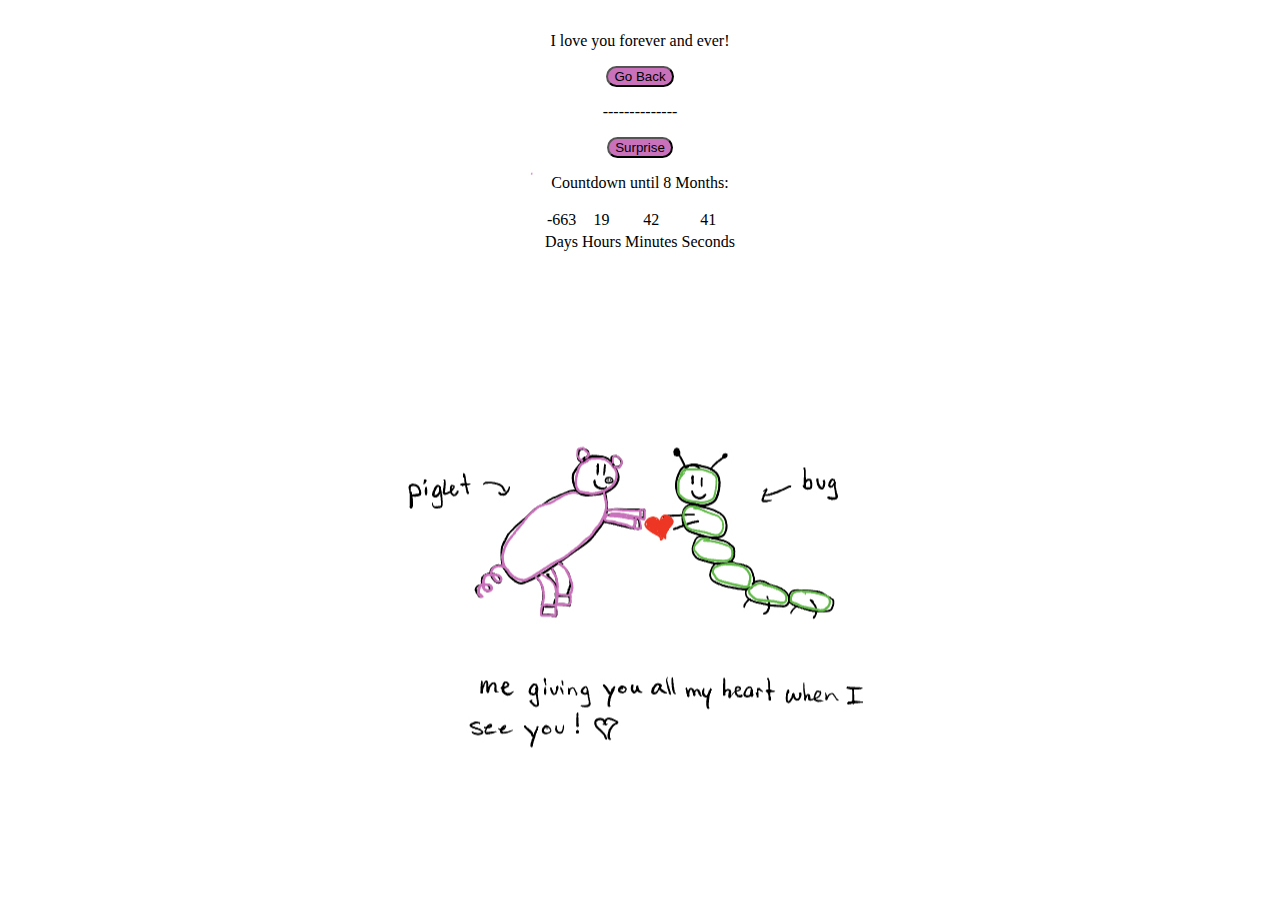
<file: countdown.html>
<!DOCTYPE html>
<html lang="en">
<head>
    <meta charset="UTF-8">
    <meta name="viewport" content="width=device-width, initial-scale=1.0">
    <meta http-equiv="X-UA-Compatible" content="IE=edge">
    <title>Hollybean</title>
    <link rel="stylesheet" href="stylesp2.css">

</head>
<body>
    <p>I love you forever and ever!</p>

    <a href="./index.html">
    <button style="font: size 20; background-color: #CA71BB; color: black; border-radius: 25px;">Go Back</button>
</a>
<p>--------------</p>
<a href="./eightmonth.html">
    <button style="font: size 25px; background-color: #CA71BB; color: black; border-radius: 25px;">Surprise</button>
</a>

<p>Countdown until 8 Months:</p>

<table id="countdown">
    <tr id="countdown-timer">
        <td><span id="days">x</span></td>
        <td><span id="hours">x</span></td>
        <td><span id="minutes">x</span></td>
        <td><span id="seconds">x</span></td>
    </tr>
    <tr id="countdown-labels">
        <td><span>Days</span></td>
        <td><span>Hours</span></td>
        <td><span>Minutes</span></td>
        <td><span>Seconds</span></td>
    </tr>
</table>

<script>
    const seeingHolly = new Date('september 30, 2024, 12:00:00');

    setCountdown(seeingHolly);

    setInterval(function() {
        setCountdown(seeingHolly);
    },1000)

    function setCountdown(countingDownTime){

        let now = new Date();
        let timeRemaining = countingDownTime - now;

        console.log(timeRemaining);

        let seconds = Math.floor(timeRemaining / 1000);
        let minutes = Math.floor(timeRemaining / (1000*60));
        let hours = Math.floor(timeRemaining / (1000*60*60));
        let days = Math.floor(timeRemaining / (1000*60*60*24));

        console.log(days, hours, minutes, seconds);
        
        let daysToDisplay = days;
        let hoursToDisplay = hours - ( days * 24 );
        let minutesToDisplay = minutes - ( hours * 60 );
        let secondsToDisplay = seconds - (minutes * 60 );

        console.log(daysToDisplay, hoursToDisplay, minutesToDisplay, secondsToDisplay);
        const daysEl = document.getElementById('days');
        const hoursEl = document.getElementById('hours');
        const minutesEl = document.getElementById('minutes');
        const secondsEl = document.getElementById('seconds');

        daysEl.textContent = daysToDisplay;
        hoursEl.textContent = hoursToDisplay;
        minutesEl.textContent = minutesToDisplay;
        secondsEl.textContent = secondsToDisplay;




    }
</script>
</body>
</html>
</file>
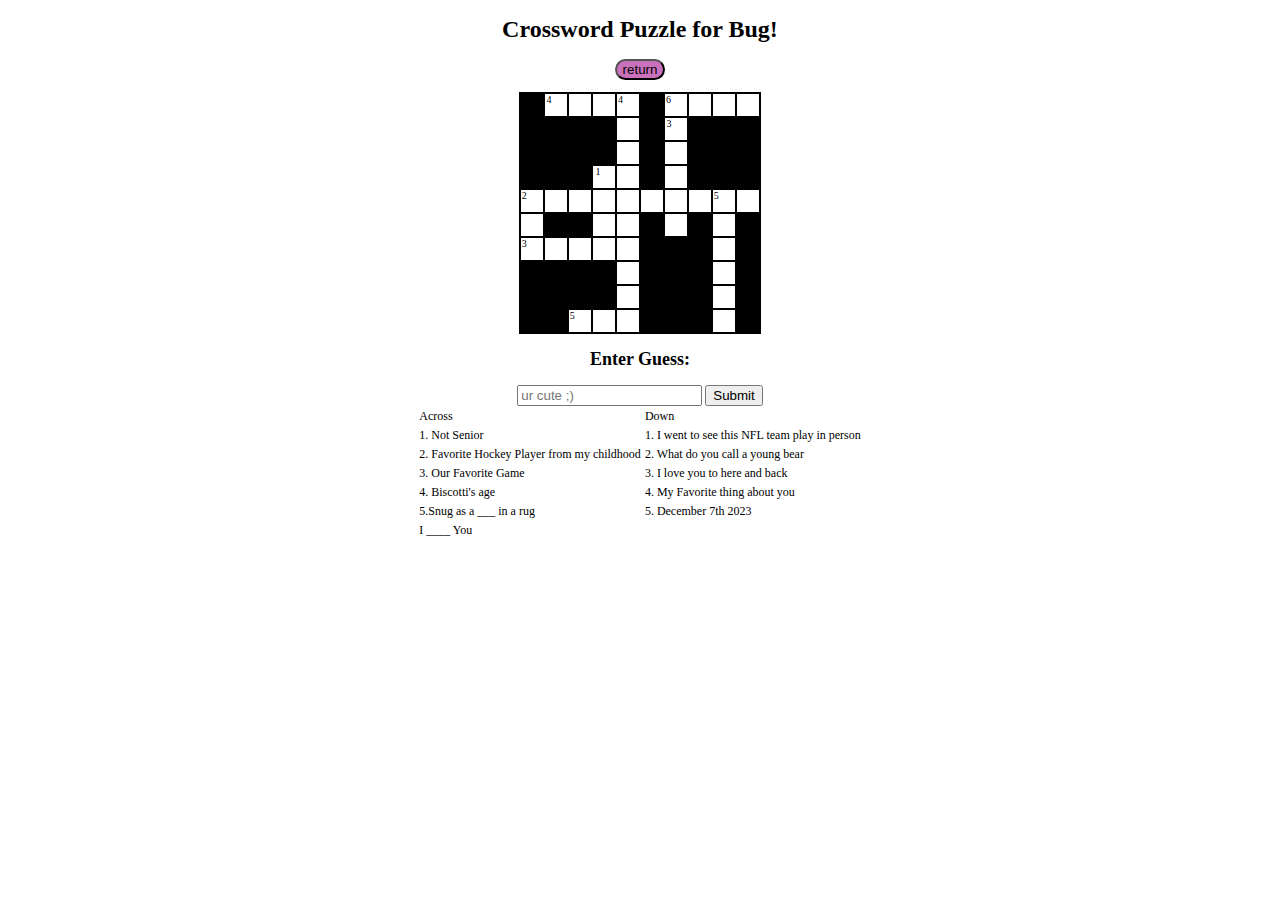
<file: crossword.html>
<!DOCTYPE html>
<html lang="en">
<head>
    <meta charset="UTF-8">
    <meta name="viewport" content="width=device-width, initial-scale=1.0">
    <title>Crossword</title>
    <link rel="stylesheet" href="crosswordstyles.css">

    <script>
        function checkAnswer(event) {
            event.preventDefault();
            let answer = "'" + document.querySelector("input").value.trim() + "'";

            for (let node of document.querySelectorAll("td")) {
                if (node.className.indexOf(answer) >= 0) {
                    node.style.color = "black";
                }
            }
            document.querySelector("input").value="";
        }
    </script>

</head>
<body>
    <h1>Crossword Puzzle for Bug!</h1>
    <p>
        <a href="./countdown.html">
            <button style="font-size: 20; background-color: #CA71BB; color: black; border-radius: 25px;">return</button>
        </a>
    </p>
    <table class="table1">
        <tr>
            <td></td>
            <td class="'five'"><sup>4</sup>F</td>
            <td class="'five'">I</td>
            <td class="'five'">V</td>
            <td class="'everything' 'five'"><sup>4</sup>E</td>
            <td></td>
            <td class="'love'"><sup>6</sup>L</td>
            <td class="'love'">O</td>
            <td class="'love'">V</td>
            <td class="'love'">E</td>
        </tr>
        <tr>
            <td></td>
            <td></td>

            <td></td>
            <td></td>
            <td class="'everything'">V</td>
            <td></td>
            <td class="'stars'"><sup>3</sup>S</td>
            <td></td>
            <td></td>
            <td></td>
        </tr>
        <tr>
            <td></td>
            <td></td>
            <td></td>
            <td></td>
            <td class="'everything'">E</td>
            <td></td>
            <td class="'stars'">T</td>
            <td></td>
            <td></td>
            <td></td>
        </tr>
        <tr>
            <td></td>
            <td></td>
            <td></td>
            <td class="'jets' 'jr'"><sup>1</sup>J</td>
            <td class="'everything' 'jr'">R</td>
            <td></td>
            <td class="'stars'">A</td>
            <td></td>
            <td></td>
            <td></td>
        </tr>
        <tr>
            <td class="'careyprice' 'cub'"><sup>2</sup>C</td>
            <td class="'careyprice'">A</td>
            <td class="'careyprice'">R</td>
            <td class="'jets' 'careyprice'">E</td>
            <td class="'careyprice' 'everything'">Y</td>
            <td class="'careyprice'">P</td>
            <td class="'careyprice' 'stars'">R</td>
            <td class="'careyprice'">I</td>
            <td class="'careyprice' 'cuddle'"><sup>5</sup>C</td>
            <td class="'careyprice'">E</td>
        </tr>
        <tr>
            <td class="'cub'">U</td>
            <td></td>
            <td></td>
            <td class="'jets'">T</td>
            <td class ="'everything'">T</td>
            <td></td>
            <td class="'stars'">S</td>
            <td></td>
            <td class="'cuddle'">U</td>
            <td></td>
        </tr>
        <tr>
            <td class="'bbss' 'cub'"><sup>3</sup>B</td>
            <td class="'bbss'">B</td>
            <td class="'bbss'">S</td>
            <td class="'jets' 'bbss'">S</td>
            <td class ="'everything'">H</td>
            <td></td>
            <td></td>
            <td></td>
            <td class ="'cuddle'">D</td>
            <td></td>
        </tr>
        <tr>
            <td></td>
            <td></td>
            <td></td>
            <td></td>
            <td class ="'everything'">I</td>
            <td></td>
            <td></td>
            <td></td>
            <td class ="'cuddle'">D</td>
            <td></td>
        </tr>
        <tr>
            <td></td>
            <td></td>
            <td></td>
            <td></td>
            <td class ="'everything'">N</td>
            <td></td>
            <td></td>
            <td></td>
            <td class ="'cuddle'">L</td>
            <td></td>
        </tr>
        <tr>
            <td></td>
            <td></td>
            <td class="'bug'"><sup>5</sup>B</td>
            <td class="'bug'">U</td>
            <td class ="'everything' 'bug'">G</td>
            <td></td>
            <td></td>
            <td></td>
            <td class ="'cuddle'">E</td>
            <td></td>
        </tr>
      
    </table>
    <h2>Enter Guess:</h2>
    <form onsubmit="checkAnswer(event)">
        <input type="text" placeholder="ur cute ;)" />
        <input type="submit" value="Submit" />
    </form>

    <table class="table2">
        <tr>
            <td>Across</td>
            <td>Down</td>
        </tr>
        <tr>
            <td>1. Not Senior</td>
            <td>1. I went to see this NFL team play in person</td>
        </tr>
        <tr>
            <td nowrap>2. Favorite Hockey Player from my childhood</td>
            <td>2. What do you call a young bear</td>


        </tr>
        <tr>
            <td nowrap>3. Our Favorite Game</td>
            <td>3. I love you to here and back</td>

        </tr>

        <tr>
            <td nowrap>4. Biscotti's age</td>

            <td>4. My Favorite thing about you</td>
        </tr>

        <tr>
            <td>5.Snug as a ___ in a rug</td>
            <td>5. December 7th 2023</td>
        </tr>

        <tr>
            <td>I ____ You</td>
        </tr>
    </table>
</body>
</html>
</file>
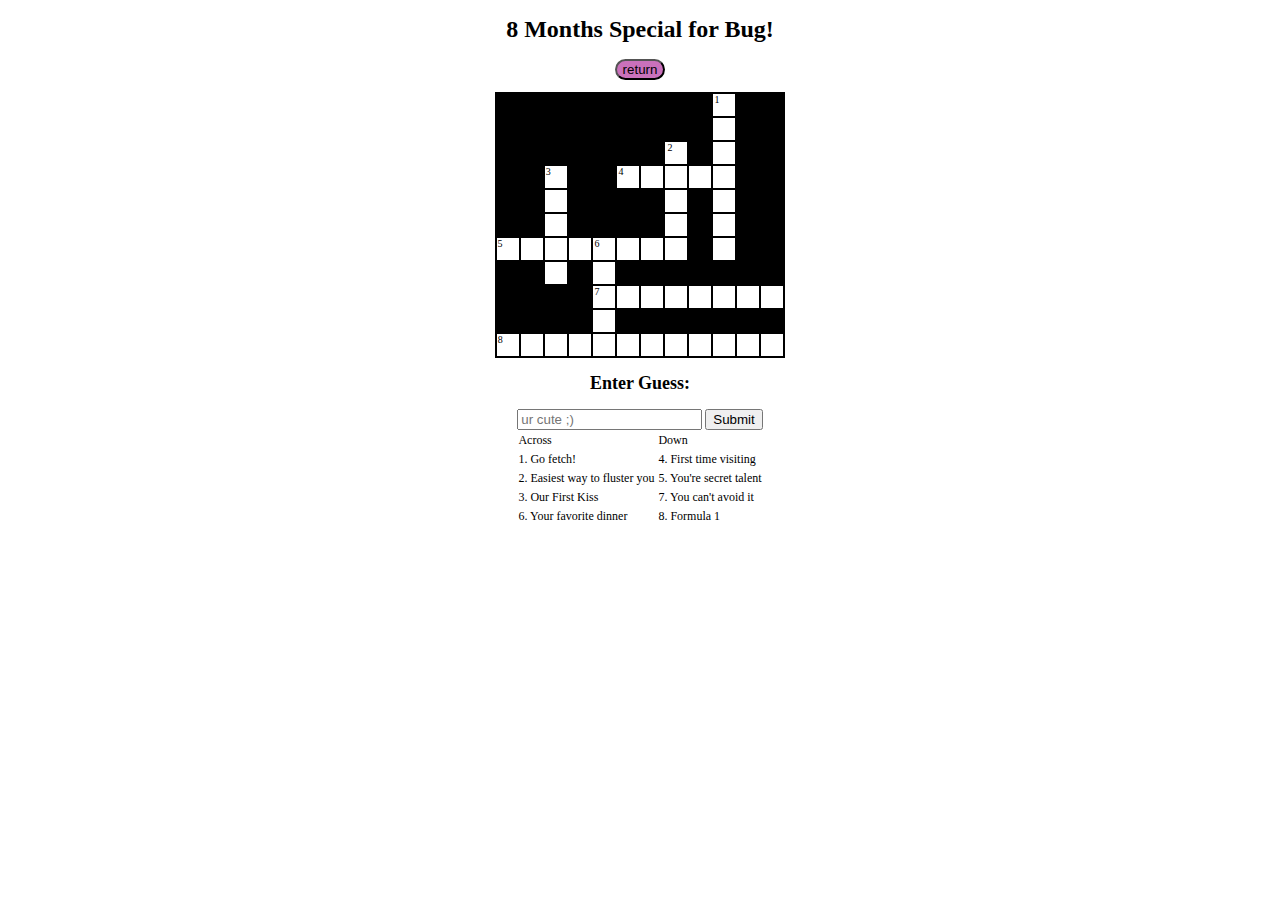
<file: eightmonth.html>
<!DOCTYPE html>
<html lang="en">
<head>
    <meta charset="UTF-8">
    <meta name="viewport" content="width=device-width, initial-scale=1.0">
    <title>Crossword</title>
    <link rel="stylesheet" href="crosswordstyles.css">

    <script>
        function checkAnswer(event) {
            event.preventDefault();
            let answer = "'" + document.querySelector("input").value.trim() + "'";

            for (let node of document.querySelectorAll("td")) {
                if (node.className.indexOf(answer) >= 0) {
                    node.style.color = "black";
                }
            }
            document.querySelector("input").value="";
        }
    </script>

</head>
<body>
    <h1>8 Months Special for Bug!</h1>
    <p>
        <a href="./countdown.html">
            <button style="font-size: 20; background-color: #CA71BB; color: black; border-radius: 25px;">return</button>
        </a>
    </p>
    <table class="table1">
        <tr>
            <td></td>
            <td></td>
            <td></td>            
            <td></td>
            <td></td>
            <td></td>
            <td></td>
            <td></td>
            <td></td>
            <td class="'frisbee'"><sup>1</sup>F</td>
            <td></td>
            <td></td>




        </tr>
        <tr>
            <td></td>
            <td></td>
            <td></td>
            <td></td>
            <td></td>
            <td></td>
            <td></td>
            <td></td>
            <td></td>
            <td class="'frisbee'">R</td>
            <td></td>
            <td></td>
        </tr>
        <tr>
            <td></td>
            <td></td>
            <td></td>
            <td></td>
            <td></td>
            <td></td>
            <td></td>
            <td class="'jeans'"><sup>2</sup>J</td>
            <td></td>
            <td class="'frisbee'">I</td>
            <td></td>
            <td></td>

        </tr>
        <tr>
            <td></td>
            <td></td>
            <td class="'covid'"><sup>3</sup>C</td>
            <td></td>
            <td></td>
            <td class="'fleas'"><sup>4</sup>F</td>
            <td class="'fleas'">L</td>
            <td class="'jeans' 'fleas'">E</td>
            <td class="'fleas'">A</td>
            <td class="'fleas' 'frisbee'">S</td>
            <td></td>
            <td></td>

        </tr>
        <tr>
          
            <td></td>            
            <td></td>
            <td class="'covid'">O</td>
            <td></td>
            <td></td>
            <td></td>
            <td></td>
            <td class="'jeans'">A</td>
            <td></td>
            <td class="'frisbee'">B</td>
            <td></td>
            <td></td>

        



        </tr>
        <tr>
            <td></td>
            <td></td>
            <td class="'covid'">V</td>
            <td></td>
            <td></td>            
            <td></td>
            <td></td>
            <td class="'jeans'">N</td>
            <td></td>
            <td class="'frisbee'">E</td>
            <td></td>
            <td></td>



        </tr>
        <tr>
            <td class="'grippers'"><sup>5</sup>G</td>
            <td class="'grippers'">R</td>
            <td class="'grippers' 'covid'">I</td>
            <td class="'grippers'">P</td>
            <td class ="'pasta' 'grippers'"><sup>6</sup>P</td>
            <td class="'grippers'">E</td>
            <td class="'grippers'">R</td>
            <td class="'grippers' 'jeans'">S</td>
            <td></td>
            <td class="'frisbee'">E</td>            
            <td></td>
            <td></td>

        </tr>
        <tr>
            <td></td>
            <td></td>
            <td class="'covid'">D</td>
            <td></td>
            <td class="'pasta'">A</td>
            <td></td>
            <td></td>
            <td></td>
            <td></td>
            <td></td>
            <td></td>
            <td></td>

        </tr>
        <tr>
            <td></td>
            <td></td>
            <td></td>
            <td></td>
            <td class ="'pasta' 'socksoff'"><sup>7</sup>S</td>
            <td class="'socksoff'">O</td>
            <td class="'socksoff'">C</td>
            <td class="'socksoff'">K</td>
            <td class="'socksoff'">S</td>
            <td class="'socksoff'">O</td>
            <td class="'socksoff'">F</td>
            <td class="'socksoff'">F</td>


        </tr>
        <tr>
            <td></td>
            <td></td>
            <td></td>
            <td></td>
            <td class="'pasta'">T</td>
            <td></td>
            <td></td>
            <td></td>
            <td></td>
            <td></td>
            <td></td>

            <td></td>
        </tr>
        <tr>
            <td class="'cinnamonbuns'"><sup>8</sup>C</td>
            <td class="'cinnamonbuns'">I</td>
            <td class="'cinnamonbuns'">N</td>
            <td class="'cinnamonbuns'">N</td>
            <td class="'pasta' 'cinnamonbuns'">A</td>
            <td class="'cinnamonbuns'">M</td>
            <td class="'cinnamonbuns'">O</td>
            <td class="'cinnamonbuns'">N</td>
            <td class="'cinnamonbuns'">B</td>
            <td class="'cinnamonbuns'">U</td>
            <td class="'cinnamonbuns'">N</td>
            <td class="'cinnamonbuns'">S</td>
        </tr>
      
    </table>
    <h2>Enter Guess:</h2>
    <form onsubmit="checkAnswer(event)">
        <input type="text" placeholder="ur cute ;)" />
        <input type="submit" value="Submit" />
    </form>

    <table class="table2">
        <tr>
            <td>Across</td>
            <td>Down</td>
        </tr>
        <tr>
            <td>1. Go fetch!</td>
            <td>4. First time visiting</td>
        </tr>
        <tr>
            <td nowrap>2. Easiest way to fluster you</td>
            <td>5. You're secret talent</td>


        </tr>
        <tr>
            <td nowrap>3. Our First Kiss</td>
            <td>7. You can't avoid it</td>

        </tr>

        <tr>
            <td nowrap>6. Your favorite dinner</td>

            <td>8. Formula 1</td>
        </tr>

      
    </table>
</body>
</html>
</file>
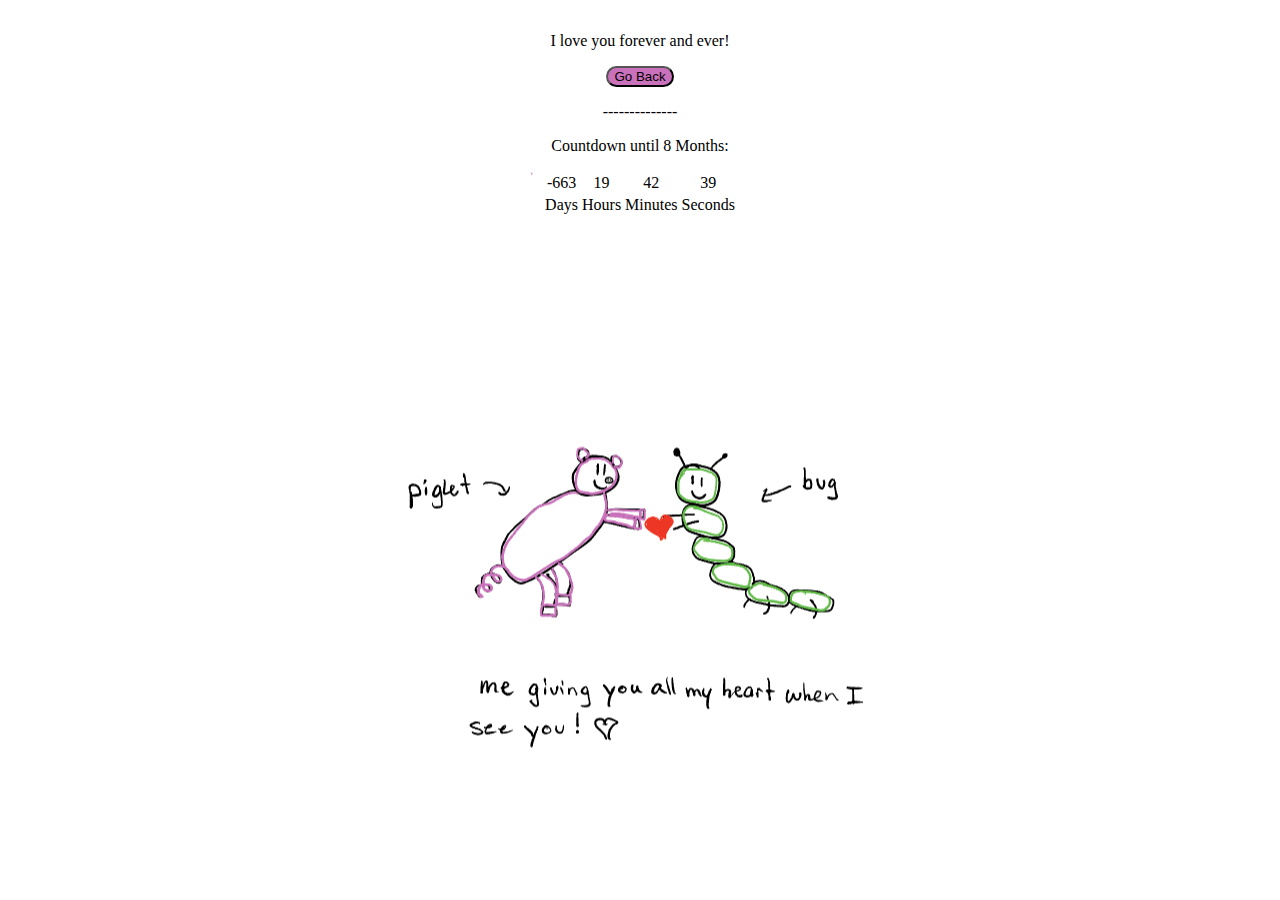
<file: holly.html>
<!DOCTYPE html>
<html lang="en">
<head>
    <meta charset="UTF-8">
    <meta name="viewport" content="width=device-width, initial-scale=1.0">
    <meta http-equiv="X-UA-Compatible" content="IE=edge">
    <title>Document</title>
    <link rel="stylesheet" href="stylesp2.css">

</head>
<body>
    <p>I love you forever and ever!</p>

    <a href="./index.html">
    <button style="font: size 20px; background-color: #CA71BB; color: black; border-radius: 25px;">Go Back</button>
</a>
<p>--------------</p>

<p>Countdown until 8 Months:</p>

<table id="countdown">
    <tr id="countdown-timer">
        <td><span id="days">x</span></td>
        <td><span id="hours">x</span></td>
        <td><span id="minutes">x</span></td>
        <td><span id="seconds">x</span></td>
    </tr>
    <tr id="countdown-labels">
        <td><span>Days</span></td>
        <td><span>Hours</span></td>
        <td><span>Minutes</span></td>
        <td><span>Seconds</span></td>
    </tr>
</table>

<script>
    const seeingHolly = new Date('september 30, 2024, 12:00:00');

    setCountdown(seeingHolly);

    setInterval(function() {
        setCountdown(seeingHolly);
    },1000)

    function setCountdown(countingDownTime){

        let now = new Date();
        let timeRemaining = countingDownTime - now;

        console.log(timeRemaining);

        let seconds = Math.floor(timeRemaining / 1000);
        let minutes = Math.floor(timeRemaining / (1000*60));
        let hours = Math.floor(timeRemaining / (1000*60*60));
        let days = Math.floor(timeRemaining / (1000*60*60*24));

        console.log(days, hours, minutes, seconds);
        
        let daysToDisplay = days;
        let hoursToDisplay = hours - ( days * 24 );
        let minutesToDisplay = minutes - ( hours * 60 );
        let secondsToDisplay = seconds - (minutes * 60 );

        console.log(daysToDisplay, hoursToDisplay, minutesToDisplay, secondsToDisplay);
        const daysEl = document.getElementById('days');
        const hoursEl = document.getElementById('hours');
        const minutesEl = document.getElementById('minutes');
        const secondsEl = document.getElementById('seconds');

        daysEl.textContent = daysToDisplay;
        hoursEl.textContent = hoursToDisplay;
        minutesEl.textContent = minutesToDisplay;
        secondsEl.textContent = secondsToDisplay;




    }
</script>
</body>
</html>
</file>
<file: stylesp2.css>
body{
    margin: 2rem;
    text-align: center;
    background-image: url(bugandpig2.jpeg);
    background-repeat: no-repeat;
    background-position: center;
    background-attachment: fixed;

}
#countdown{
    text-align: center;
    margin: auto

}
</file>
<file: crosswordstyles.css>
body{
    text-align: center;
    font-size: 12px;

}
table.table1{
    border-collapse: collapse;
    margin: auto;

}


table.table1 td{
    border: 2px solid black;
    width: 20px;
    height: 20px;
    text-align: center;
    color: white;
}

td:empty{
    background: black;
}

sup {
        color: black; 
        position: absolute; 
        transform: translate(-125%, -35%);   
    
}

table.table2{
    margin: auto;
    text-align: left;
    border: 0px;

}
</file>
